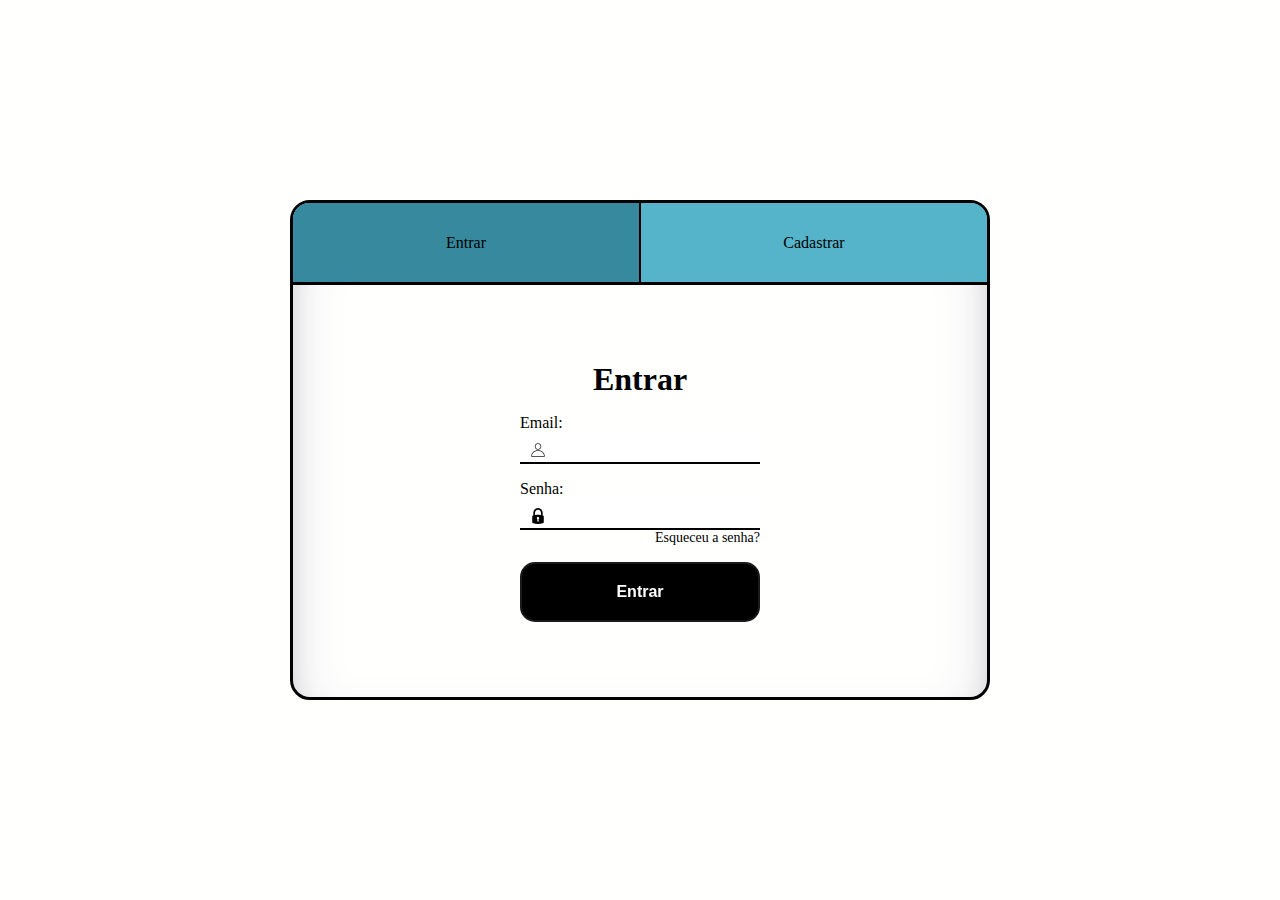
<file: index.html>
<!DOCTYPE html>
<html lang="en">
  <head>
    <meta charset="UTF-8" />
    <meta http-equiv="X-UA-Compatible" content="IE=edge" />
    <meta name="viewport" content="width=device-width, initial-scale=1.0" />
    <link rel="stylesheet" href="style.css" />
    <title>Login</title>
  </head>
  <body>
    <main class="loginpage">
      <div class="card" id="card">
        <div class="card-header">
          <div class="entrar select" id="entrar">
            <p>Entrar</p>
          </div>
          <div class="cadastrar" id="cadastrar">
          <p>Cadastrar</p>
        </div>
        </div>
        <div class="card-entrar" id="card_entrar">
        <h1 class="margin-1rem margin-bottom">Entrar</h1>
        <form class="flex-column center" action="javascript:void(0);">

            <label class="flex-column margin-bottom" for="email">Email:
                <p id="alert_email" class="p_erro"></p>
          <input onchange="validar_email()" id="email"  type="text" />
        </label>

        <label class="password flex-column margin-bottom" for="password">Senha:
            <p id="alert_password" class="p_erro"></p>
          <input onchange="validar_senha()" id="password" minlength="8" type="password" />
          <p id="esqueceu">Esqueceu a senha?</p>
        </label>
          <button class="button-27" onclick="validar()">Entrar</button>
        </form>
      </div>
      <div class="card-cadastrar none" id="card_cadastrar">
        <h1 class="margin-1rem margin-bottom">Cadastrar</h1>
        <form class="flex-column center" action="javascript:void(0);">

          <label class="flex-column margin-bottom" for="email">Email:
              <p id="alert_email" class="p_erro"></p>
        <input onchange="validar_email()" id="email2"  type="text" />
      </label>

      <label class="password flex-column margin-bottom" for="password">Senha:
          <p id="alert_password" class="p_erro"></p>
        <input onchange="validar_senha()" id="password2" minlength="8" type="password" />
        <p id="esqueceu">Esqueceu a senha?</p>
      </label>
        <button class="button-27" onclick="cadastro()">Entrar</button>
      </form>
      </div>
    </div>
    </main>
    <script src="script.js"></script>
  </body>
</html>
</file>
<file: style.css>
* {
  box-sizing: border-box;
  margin: 0;
}

body {
  background-color: #fffffe;
}

.loginpage {
  width: 100vw;
  height: 100vh;
  display: flex;
  align-items: center;
  justify-content: center;
}

.card {
  width: 700px;
  height: 500px;
  border-radius: 20px;
  display: grid;
  grid-template-rows: 1fr 5fr;
  background-color: #fffffe;
  box-shadow: rgba(50, 50, 93, 0.25) 0px 30px 60px -12px inset, rgba(0, 0, 0, 0.3) 0px 18px 36px -18px inset;
  border: 3px solid rgb(0, 0, 0);
}

.card-header {
  width: 100%;
  display: grid;
  grid-template-columns: 1fr 1fr;
  background-color: #55b3ca;
  border-radius: 1rem 1rem 0px 0px;
  border-bottom: 3px solid black;
}

.entrar.select {
  border-radius: 1rem 0 0 0;
  background-color: #37899e;
  cursor:default;
  transition: 2s;
}

.cadastrar.select {
  border-radius: 0 1rem 0 0;
  background-color: #37899e;
  cursor:default;
  transition: 2s;
}

.entrar {
  width: 100%;
  display: flex;
  justify-content: center;
  align-items: center;
  border-right: 1.5px solid black;
  cursor: pointer;
}

.cadastrar {
  width: 100%;
  display: flex;
  justify-content: center;
  align-items: center;
  border-left: 1.5px solid black;
  cursor: pointer;
}

.card-entrar {
  display: flex;
  justify-content: center;
  flex-direction: column;
  align-items: center;
}

.card-cadastrar {
  display: flex;
  justify-content: center;
  flex-direction: column;
  align-items: center;
}

.margin-bottom {
    margin-bottom: 1rem;
}

.flex-column {
  display: flex;
  flex-direction: column;
}

.center {
    justify-content: center;
    align-items: center;
}

.none {
  display: none;
}

#password, #password2 {
  background-color: white;
  background-image: url('img/cadeado.png');
  background-position: 10px 10px;
  background-repeat: no-repeat;
  padding-left: 32px;
}

#email, #email2 {
  background-color: white;
  background-image: url('img/perfil.png');
  background-position: 10px 10px;
  background-repeat: no-repeat;
  padding-left: 32px;
}


.password #esqueceu {
    align-self: end;
    font-size: 14px;
}

.password #esqueceu:hover {
    color:rgb(0, 143, 143);
    cursor: pointer;
}

input {
    border: none;
    border-bottom: 2px solid black;
    width: 15rem;
    height: 2rem;
    background-color: #fffffe;
    outline: 0;
    font-size: 16px;
  }

input:focus {
    border-bottom: 3px solid #007a99;
}

.p_erro {
  align-self: flex-start;
  font-size: 14px;
  color: red;
}

.button-27 {
  appearance: none;
  background-color: #000000;
  border: 2px solid #1A1A1A;
  border-radius: 15px;
  box-sizing: border-box;
  color: #FFFFFF;
  cursor: pointer;
  display: inline-block;
  font-family: Roobert,-apple-system,BlinkMacSystemFont,"Segoe UI",Helvetica,Arial,sans-serif,"Apple Color Emoji","Segoe UI Emoji","Segoe UI Symbol";
  font-size: 16px;
  font-weight: 600;
  line-height: normal;
  margin: 0;
  min-height: 60px;
  min-width: 0;
  outline: none;
  padding: 16px 24px;
  text-align: center;
  text-decoration: none;
  transition: all 300ms cubic-bezier(.23, 1, 0.32, 1);
  user-select: none;
  -webkit-user-select: none;
  touch-action: manipulation;
  width: 100%;
  will-change: transform;
}

.button-27:disabled {
  pointer-events: none;
}

.button-27:hover {
  box-shadow: rgba(0, 0, 0, 0.25) 0 8px 15px;
  transform: translateY(-2px);
}

.button-27:active {
  box-shadow: none;
  transform: translateY(0);
}
</file>
